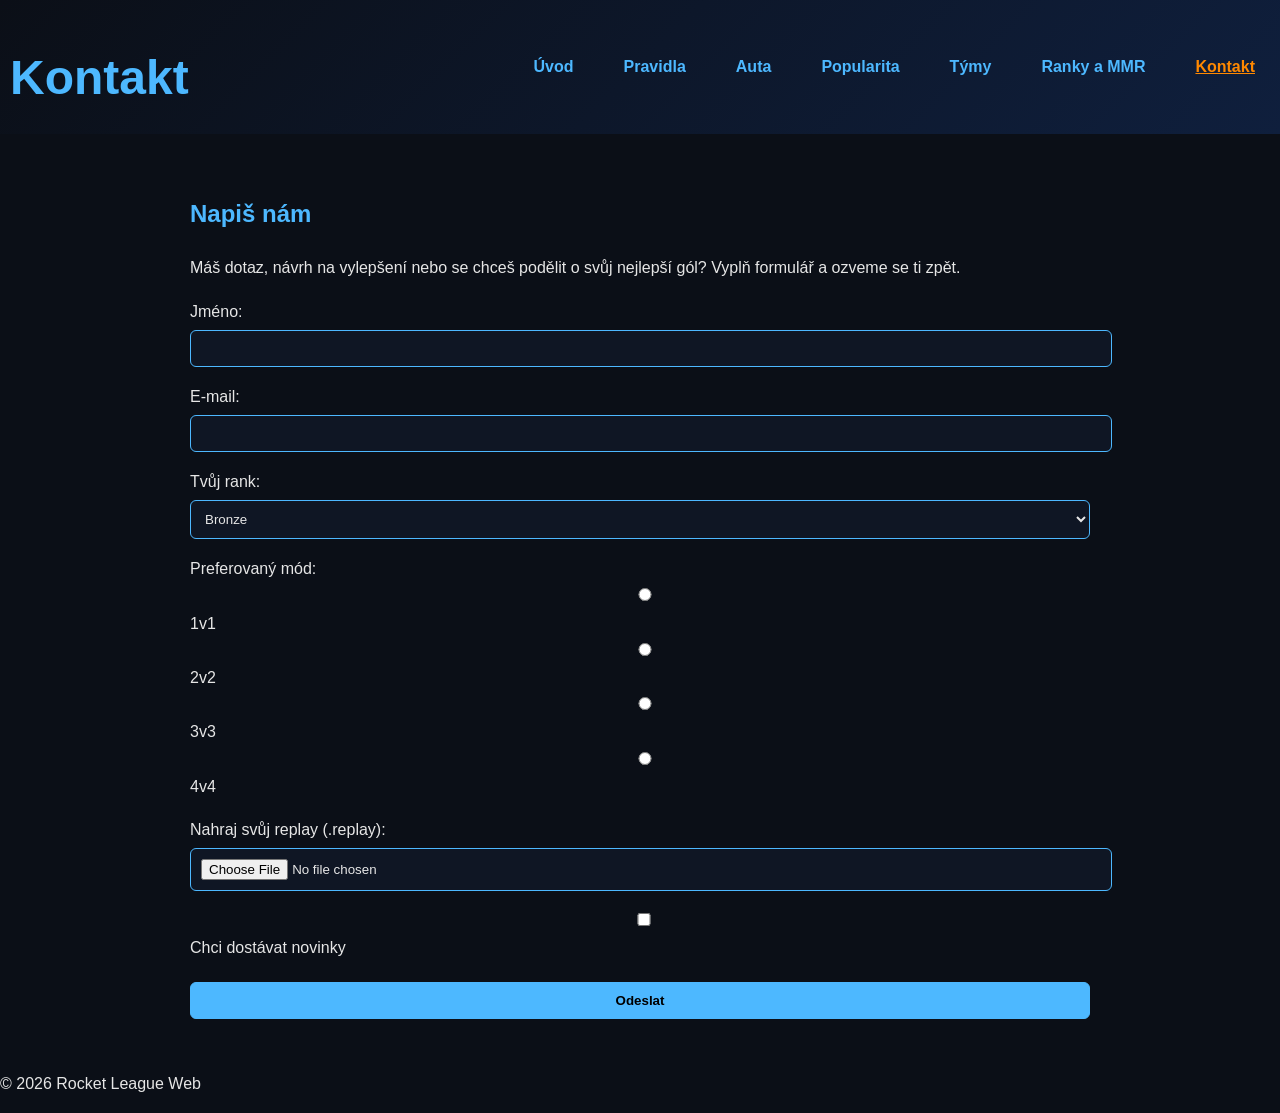
<file: kontakt.html>
<!DOCTYPE html>
<html lang="cs">
<head>
    <meta charset="UTF-8">
    <meta name="description" content="Kontakt Rocket League webu">
    <meta name="viewport" content="width=device-width, initial-scale=1.0">
    <title>Rocket League – Kontakt</title>
    <link rel="icon" type="image/png" href="https://e7.pngegg.com/pngimages/484/347/png-clipart-blue-and-white-logo-rocket-league-video-game-psyonix-logo-decal-rocket-league-miscellaneous-game-thumbnail.png">
    <link rel="stylesheet" href="style.css">
</head>

<body>
<header class="hero">
    <h1>Kontakt</h1>

    <nav>
        <ul>
            <li><a href="index.html">Úvod</a></li>
<li><a href="pravidla.html">Pravidla</a></li>
<li><a href="auta.html">Auta</a></li>
<li><a href="popularita.html">Popularita</a></li>
<li><a href="tymy.html">Týmy</a></li>
<li><a href="mmr.html">Ranky a MMR</a></li>
<li><a href="kontakt.html" class="active">Kontakt</a></li>

        </ul>
    </nav>
</header>

<main>
    <section>
        <h2>Napiš nám</h2>
        <p>
            Máš dotaz, návrh na vylepšení nebo se chceš podělit o svůj nejlepší gól?  
            Vyplň formulář a ozveme se ti zpět.
        </p>

        <form action="https://formspree.io/f/mgoqpqnj" method="POST">
            <p>
                <label for="jmeno">Jméno:</label>
                <input type="text" id="jmeno" name="jmeno" required>
            </p>

            <p>
                <label for="email">E‑mail:</label>
                <input type="email" id="email" name="email" required>
            </p>

            <p>
                <label for="rank">Tvůj rank:</label>
                <select id="rank" name="rank">
                    <option>Bronze</option>
                    <option>Silver</option>
                    <option>Gold</option>
                    <option>Platinum</option>
                    <option>Diamond</option>
                    <option>Champion</option>
                    <option>Grand Champion</option>
                    <option>Super Sonic Legend</option>
                </select>
            </p>

            <p>
                <span>Preferovaný mód:</span><br>
                <label><input type="radio" name="mod" value="1v1"> 1v1</label>
                <label><input type="radio" name="mod" value="2v2"> 2v2</label>
                <label><input type="radio" name="mod" value="3v3"> 3v3</label>
                <label><input type="radio" name="mod" value="4v4"> 4v4</label>
            </p>
			
			<p>
            <label for="replay">Nahraj svůj replay (.replay):</label>
            <input type="file" id="replay" name="replay" accept=".replay">
            </p>

            <p>
                <label><input type="checkbox" id="novinky" name="novinky"> Chci dostávat novinky</label>
            </p>

            <p>
                <button type="submit">Odeslat</button>
            </p>
        </form>
    </section>
</main>

<footer>
    <p>&copy; 2026 Rocket League Web</p>
</footer>
</body>
</html>
</file>
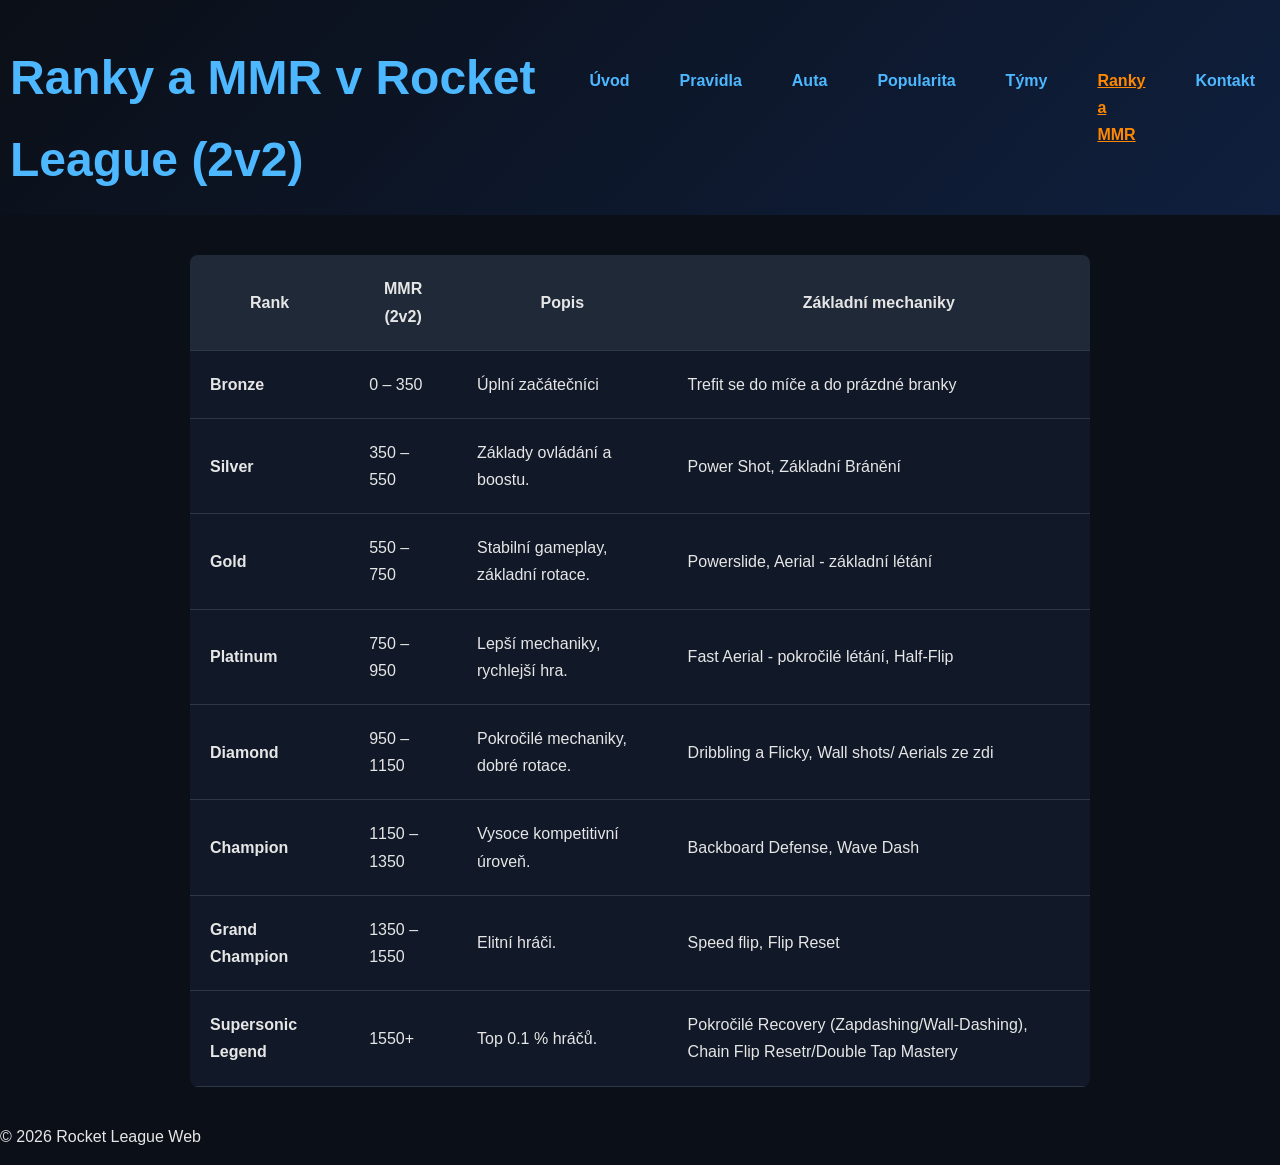
<file: mmr.html>
<!DOCTYPE html>
<html lang="cs">
<head>
    <meta charset="UTF-8">
    <title>Ranky a MMR – 2v2</title>
    <link rel="icon" type="image/png" href="https://e7.pngegg.com/pngimages/484/347/png-clipart-blue-and-white-logo-rocket-league-video-game-psyonix-logo-decal-rocket-league-miscellaneous-game-thumbnail.png">
    <link rel="stylesheet" href="style.css">
</head>
<body>

<header class="hero">
    <h1>Ranky a MMR v Rocket League (2v2)</h1>
    <nav>
        <ul>
            <li><a href="index.html">Úvod</a></li>
<li><a href="pravidla.html">Pravidla</a></li>
<li><a href="auta.html">Auta</a></li>
<li><a href="popularita.html">Popularita</a></li>
<li><a href="tymy.html">Týmy</a></li>
<li><a href="mmr.html" class="active">Ranky a MMR</a></li>
<li><a href="kontakt.html">Kontakt</a></li>

        </ul>
    </nav>
</header>

<main>
    <section>
        <table>
            <thead>
                <tr>
                    <th>Rank</th>
                    <th>MMR (2v2)</th>
                    <th>Popis</th>
					<th>Základní mechaniky</th>
                </tr>
            </thead>
            <tbody>
                <tr>
                    <td><strong>Bronze</strong></td>
                    <td>0 – 350</td>
                    <td>Úplní začátečníci</td>
					<td>Trefit se do míče a do prázdné branky</td>
                </tr>
                <tr>
                    <td><strong>Silver</strong></td>
                    <td>350 – 550</td>
                    <td>Základy ovládání a boostu.</td>
					<td>Power Shot, Základní Bránění</td>
                </tr>
                <tr>
                    <td><strong>Gold</strong></td>
                    <td>550 – 750</td>
                    <td>Stabilní gameplay, základní rotace.</td>
					<td>Powerslide, Aerial - základní létání</td>
                </tr>
                <tr>
                    <td><strong>Platinum</strong></td>
                    <td>750 – 950</td>
                    <td>Lepší mechaniky, rychlejší hra.</td>
					<td>Fast Aerial - pokročilé létání, Half-Flip</td>
                </tr>
                <tr>
                    <td><strong>Diamond</strong></td>
                    <td>950 – 1150</td>
                    <td>Pokročilé mechaniky, dobré rotace.</td>
					<td>Dribbling a Flicky, Wall shots/ Aerials ze zdi</td>
                </tr>
                <tr>
                    <td><strong>Champion</strong></td>
                    <td>1150 – 1350</td>
                    <td>Vysoce kompetitivní úroveň.</td>
					<td>Backboard Defense, Wave Dash</td>
                </tr>
                <tr>
                    <td><strong>Grand Champion</strong></td>
                    <td>1350 – 1550</td>
                    <td>Elitní hráči.</td>
					<td>Speed flip, Flip Reset</td>
                </tr>
                <tr>
                    <td><strong>Supersonic Legend</strong></td>
                    <td>1550+</td>
                    <td>Top 0.1 % hráčů.</td>
					<td>Pokročilé Recovery (Zapdashing/Wall-Dashing), Chain Flip Resetr/Double Tap Mastery</td>
                </tr>
            </tbody>
        </table>
    </section>
</main>

<footer>
    <p>&copy; 2026 Rocket League Web</p>
</footer>

</body>
</html>
</file>
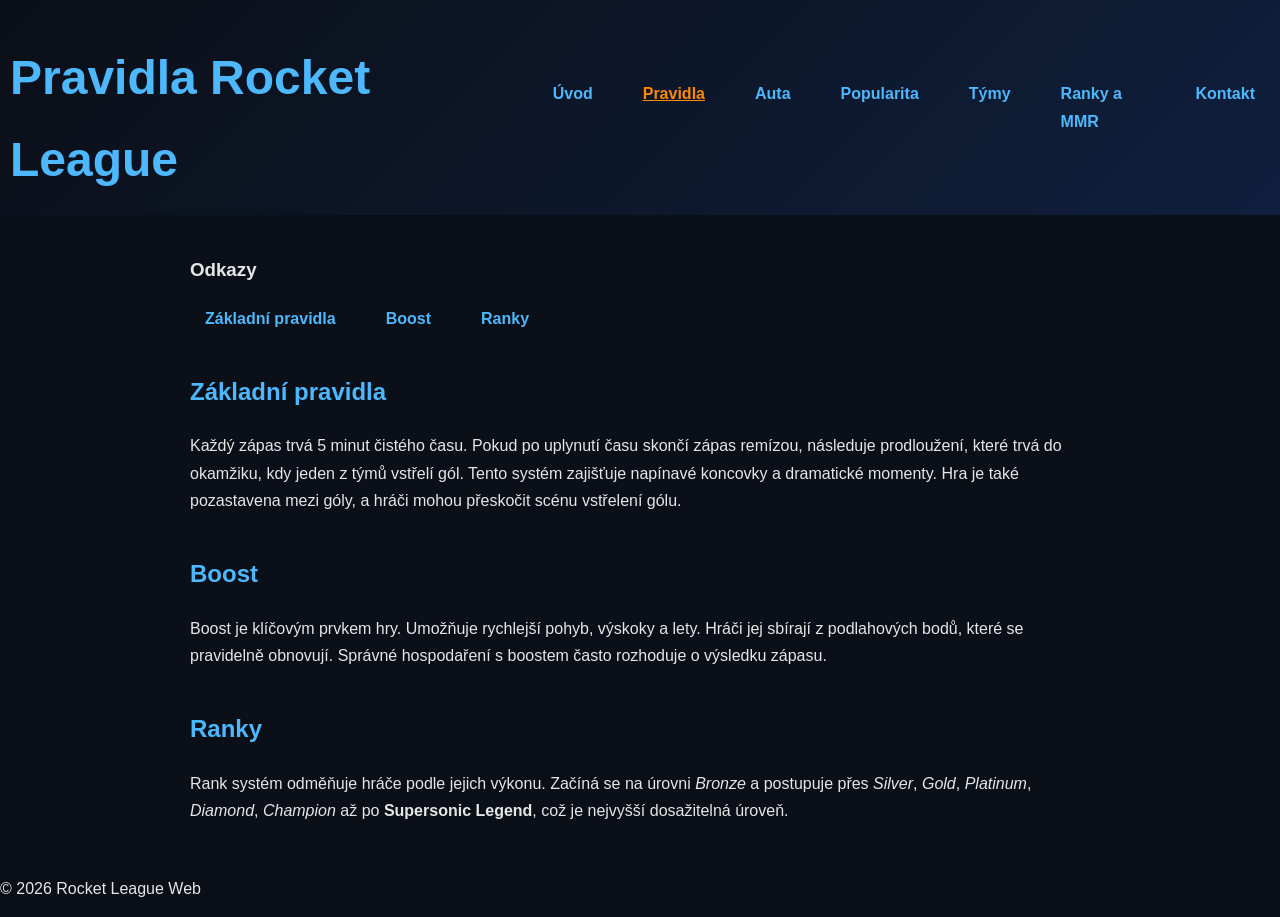
<file: pravidla.html>
<!DOCTYPE html>
<html lang="cs">
<head>
    <meta charset="UTF-8">
    <meta name="description" content="Pravidla Rocket League">
    <meta name="viewport" content="width=device-width, initial-scale=1.0">
    <title>Rocket League – Pravidla</title>
    <link rel="icon" type="image/png" href="https://e7.pngegg.com/pngimages/484/347/png-clipart-blue-and-white-logo-rocket-league-video-game-psyonix-logo-decal-rocket-league-miscellaneous-game-thumbnail.png">
    <link rel="stylesheet" href="style.css">
</head>

<body>
<header class="hero">
    <h1>Pravidla Rocket League</h1>

    <nav>
        <ul>
            <li><a href="index.html">Úvod</a></li>
<li><a href="pravidla.html" class="active">Pravidla</a></li>
<li><a href="auta.html">Auta</a></li>
<li><a href="popularita.html">Popularita</a></li>
<li><a href="tymy.html">Týmy</a></li>
<li><a href="mmr.html">Ranky a MMR</a></li>
<li><a href="kontakt.html">Kontakt</a></li>
        </ul>
    </nav>
</header>

<main>
    <nav>
        <h3>Odkazy</h3>
        <ul>
            <li><a href="#zaklady">Základní pravidla</a></li>
            <li><a href="#boost">Boost</a></li>
            <li><a href="#ranky">Ranky</a></li>
        </ul>
    </nav>

    <section>
        <h2 id="zaklady">Základní pravidla</h2>
        <p>
            Každý zápas trvá 5 minut čistého času. Pokud po uplynutí času skončí zápas remízou, následuje prodloužení,
            které trvá do okamžiku, kdy jeden z týmů vstřelí gól. Tento systém zajišťuje napínavé koncovky a dramatické
            momenty. Hra je také pozastavena mezi góly, a hráči mohou přeskočit scénu vstřelení gólu.
        </p>
    </section>

    <section>
        <h2 id="boost">Boost</h2>
        <p>
            Boost je klíčovým prvkem hry. Umožňuje rychlejší pohyb, výskoky a lety. Hráči jej sbírají z podlahových
            bodů, které se pravidelně obnovují. Správné hospodaření s boostem často rozhoduje o výsledku zápasu.
        </p>
    </section>

    <section>
        <h2 id="ranky">Ranky</h2>
        <p>
            Rank systém odměňuje hráče podle jejich výkonu. Začíná se na úrovni <em>Bronze</em> a postupuje přes
            <em>Silver</em>, <em>Gold</em>, <em>Platinum</em>, <em>Diamond</em>, <em>Champion</em> až po
            <strong>Supersonic Legend</strong>, což je nejvyšší dosažitelná úroveň.
        </p>
    </section>

</main>

<footer>
    <p>&copy; 2026 Rocket League Web</p>
</footer>
</body>
</html>
</file>
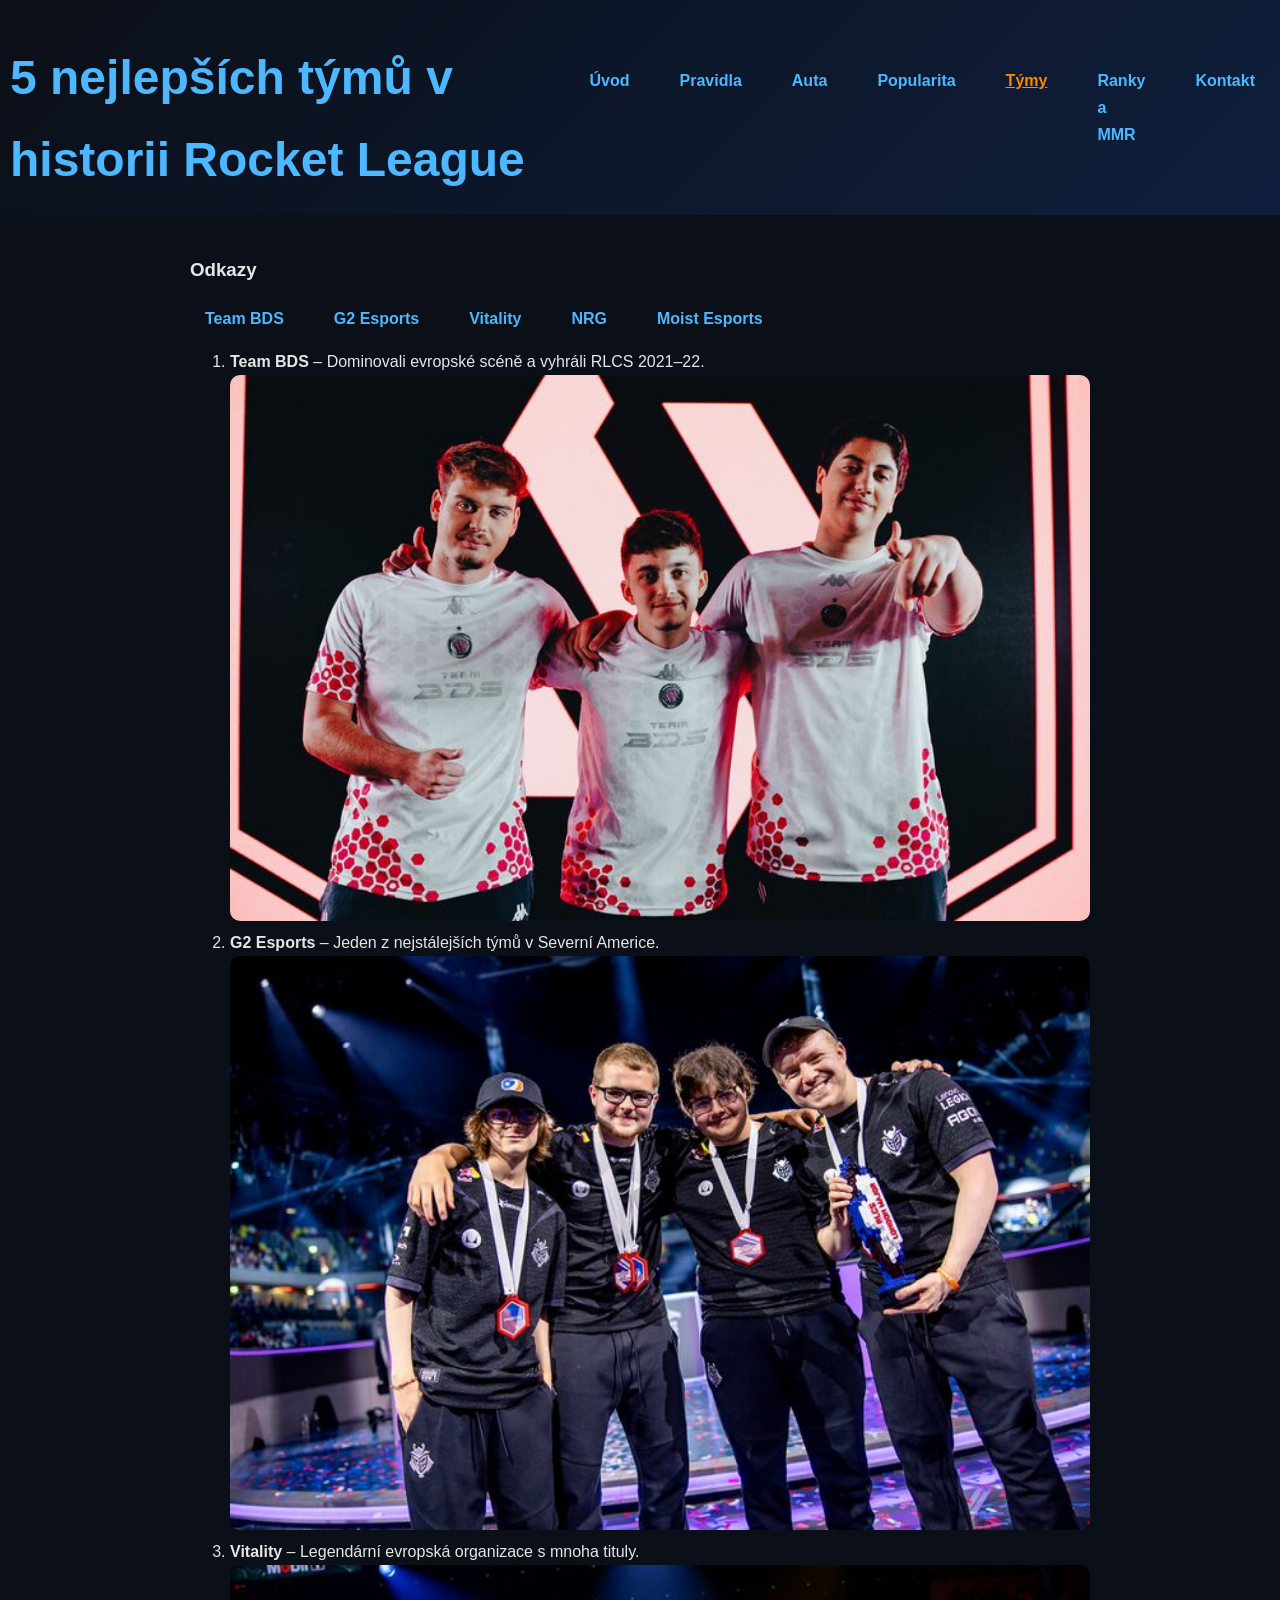
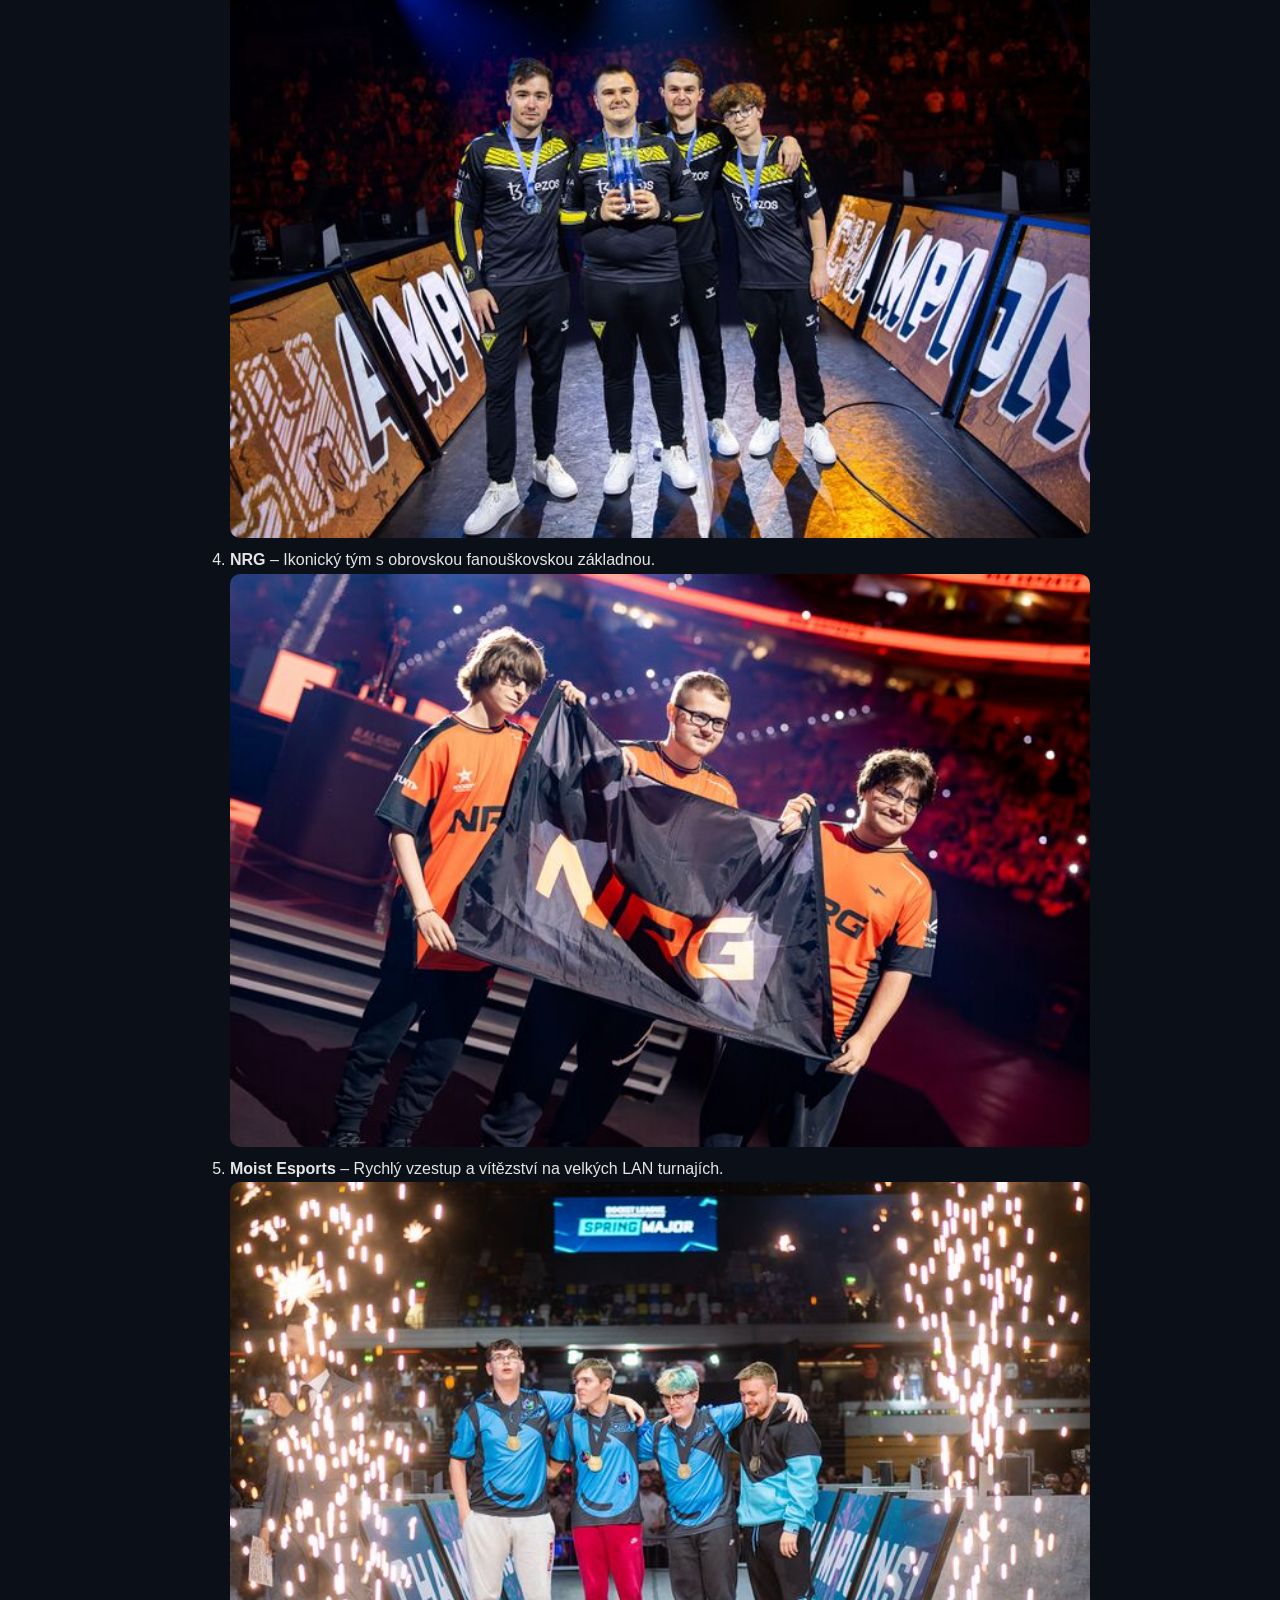
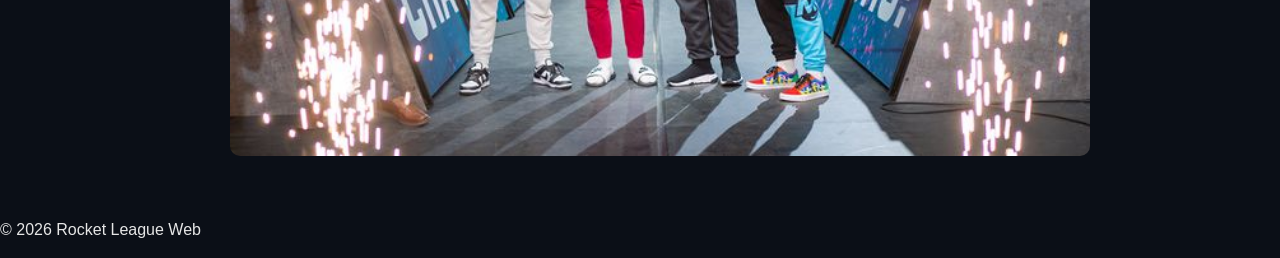
<file: tymy.html>
<!DOCTYPE html>
<html lang="cs">
<head>
    <meta charset="UTF-8">
    <title>Nejlepší týmy Rocket League</title>
    <link rel="stylesheet" href="style.css">
</head>
<body>

<header class="hero">
    <h1>5 nejlepších týmů v historii Rocket League</h1>
    <nav>
        <ul>
            <li><a href="index.html">Úvod</a></li>
<li><a href="pravidla.html">Pravidla</a></li>
<li><a href="auta.html">Auta</a></li>
<li><a href="popularita.html">Popularita</a></li>
<li><a href="tymy.html" class="active">Týmy</a></li>
<li><a href="mmr.html">Ranky a MMR</a></li>
<li><a href="kontakt.html">Kontakt</a></li>

        </ul>
    </nav>
</header>

<main>
	<nav>
        <h3>Odkazy</h3>
        <ul>
            <li><a href="#Team BDS">Team BDS</a></li>
            <li><a href="#G Esports">G2 Esports</a></li>
			<li><a href="#Vitality">Vitality</a></li>
			<li><a href="#NRG">NRG</a></li>
			<li><a href="#Moist Esports">Moist Esports</a></li>
        </ul>
    </nav>
    <section>
        <ol>
            <li id="Team BDS"><strong>Team BDS</strong> – Dominovali evropské scéně a vyhráli RLCS 2021–22.</li>
			<img src="img/709px-RLCS_Worlds_2024_Media_Day_Rachel_Mathews_Team_BDS.jpg" alt="Team BDS">
            <li id="G2 Esports"><strong>G2 Esports</strong> – Jeden z nejstálejších týmů v Severní Americe.</li>
			<img src="img/675px-RLCS_London_Major_2024_LAN_Michal_Konkol_G2_Esports.jpg" alt="Team G2 Esports">
            <li id="Vitality"><strong>Vitality</strong> – Legendární evropská organizace s mnoha tituly.</li>
			<img src="img/675px-RLCS_Spring_Major_2022-23_LAN_Michal_Konkol_Team_Vitality.jpg" alt="Team Vitality">
            <li id="NRG"><strong>NRG</strong> – Ikonický tým s obrovskou fanouškovskou základnou.</li>
			<img src="img/675px-RLCS_Raleigh_Major_2025_LAN_Stephanie_Lindgren_NRG_Esports.jpg" alt=" Team NRG">
            <li id="Moist Esports"><strong>Moist Esports</strong> – Rychlý vzestup a vítězství na velkých LAN turnajích.</li>
			<img src="img/675px-RLCS_Spring_Major_2021-22_LAN_Michal_Konkol_Moist_Esports.jpg" alt="Team Moist Esports">
        </ol>
    </section>

</main>

<footer>
    <p>&copy; 2026 Rocket League Web</p>
</footer>

</body>
</html>
</file>
<file: style.css>
/* Globální styl */
body {
    font-family: 'Segoe UI', Arial, sans-serif;
    margin: 0;
    padding: 0;
    line-height: 1.7;
    background: #0b0f17;
    color: #e6e6e6;
}

header {
    display: flex;
    justify-content: space-between;
    align-items: center;
    position: sticky;
    top: 0;
    z-index: 1000;
}


/* Hero sekce */
.hero {
    text-align: left;
    padding: 5px 10px;
    background: linear-gradient(135deg, #0b0f17, #0f1f3d);
}

.hero h1 {
    font-size: 3rem;
    color: #4db8ff;
    margin-bottom: 10px;
}

.hero-sub {
    font-size: 1.25rem;
    color: #b3dfff;
	text-align: center;
	padding: 5px 10px;
}

/* Navigace */
nav ul {
    display: flex;
    gap: 20px; /* mezery mezi odkazy */
    list-style: none;
    margin: 0;
    padding: 0;
}

nav li {
    display: inline-block;
    margin: 0 15px;
}

nav a {
    color: #4db8ff;
    text-decoration: none;
    font-weight: bold;
    position: relative;
}

nav a:hover {
    color: #ffffff;
}

nav a:hover::after {
    content: "";
    position: absolute;
    bottom: -3px;
    left: 0;
    width: 100%;
    height: 2px;
    background: #4db8ff;
}

nav ul li a.active {
    font-weight: bold;
    color: #ff8800;
    text-decoration: underline;
}

/* Obsah */
main {
    padding: 20px;
    max-width: 900px;
    margin: auto;
}

h2 {
    color: #4db8ff;
    margin-top: 40px;
}

p {
    margin-bottom: 15px;
}

/* Obrázky */
figure {
    margin: 30px 0;
    position: relative;
}

img {
    width: 100%;
    border-radius: 10px;
}
    .Squishy {
	flex-direction: column;
	text-align: center;
	width: 350px;
    }

    .Jynxzi {
    flex-direction: column;
	text-align: center;
	}
.RL-logo {
  display: flex;
  align-items: center;
}

.RL-Logo {
  width: 100px;
  height: auto;
}

/* Tabulka */
table {
    width: 100%;
    border-collapse: collapse;
    margin-top: 20px;
    background: #111827;
    border-radius: 8px;
    overflow: hidden;
}

thead {
    background: #1f2937;
}

th, td {
    padding:20px;
    border-bottom: 1px solid #2d3748;
}

tbody tr:hover {
    background: #1a2533;
}

/* Formulář */
input, select, button {
    padding: 10px;
    margin-top: 5px;
    width: 100%;
    border-radius: 6px;
    border: 1px solid #4db8ff;
    background: #0f1624;
    color: #e6e6e6;
}

button {
    background: #4db8ff;
    color: #000;
    cursor: pointer;
    font-weight: bold;
}

button:hover {
    background: #1a8cd8;
}

/* Responzivita */
@media (max-width: 600px) {
    nav li {
        display: block;
        margin: 10px 0;
    }

    .hero h1 {
        font-size: 2.2rem;
    }

    button {
        width: 100%;
    }

}
</file>
